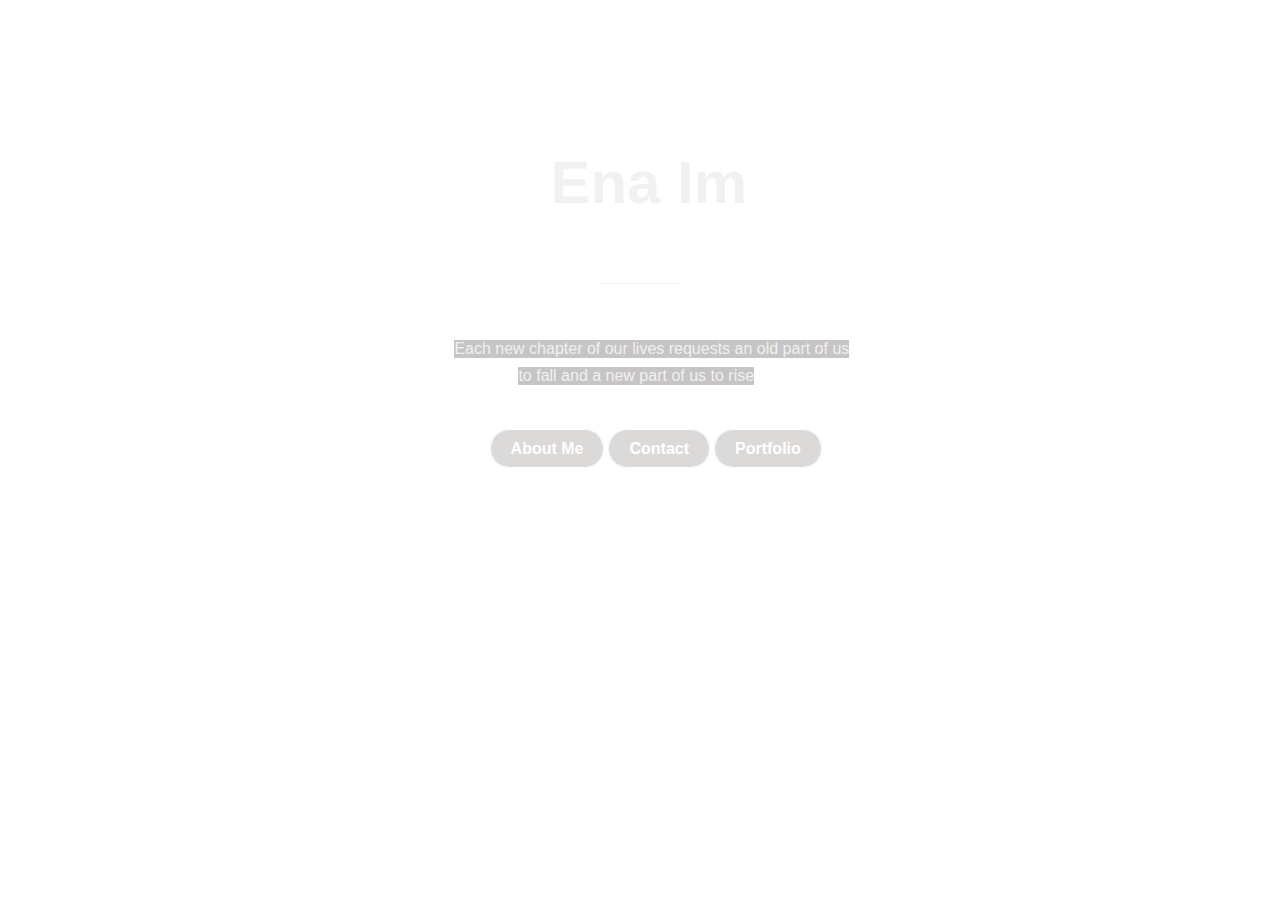
<file: index.html>
<!DOCTYPE html>
<head>
    <title>Ena Im</title>
    <link rel="stylesheet" type="text/css" href="Style.css">
        <style type="text/css">
        body {
            background-image: url("https://www.nationalgeographic.com/content/dam/photography/rights-exempt/best-of-photo-of-the-day/2018/landscapes/39-best_pod_landscapes.jpg");
            background-repeat: no-repeat;
            background-size: cover
            }
        </style>
</head>
<body>
    <header>
        <div class="title">
            <h1>Ena Im</h1>
        </div>
        <p>__________</p>
        </div>
        <div class="Button">
            <a href=" ./About.html" class="About"><b>About Me</b></a>
            <a href=" ./Contact.html" class="About"><b>Contact</b></a>
            <a href="http://ena.ligeracademyblog.org/" class="About"><b>Portfolio</b></a>   
        </div>
    </header>
<body>
    <p id="quote">Each new chapter of our lives requests an old part of us </p>
    <p id="quote1">to fall and a new part of us to rise</p>
</body>
</file>
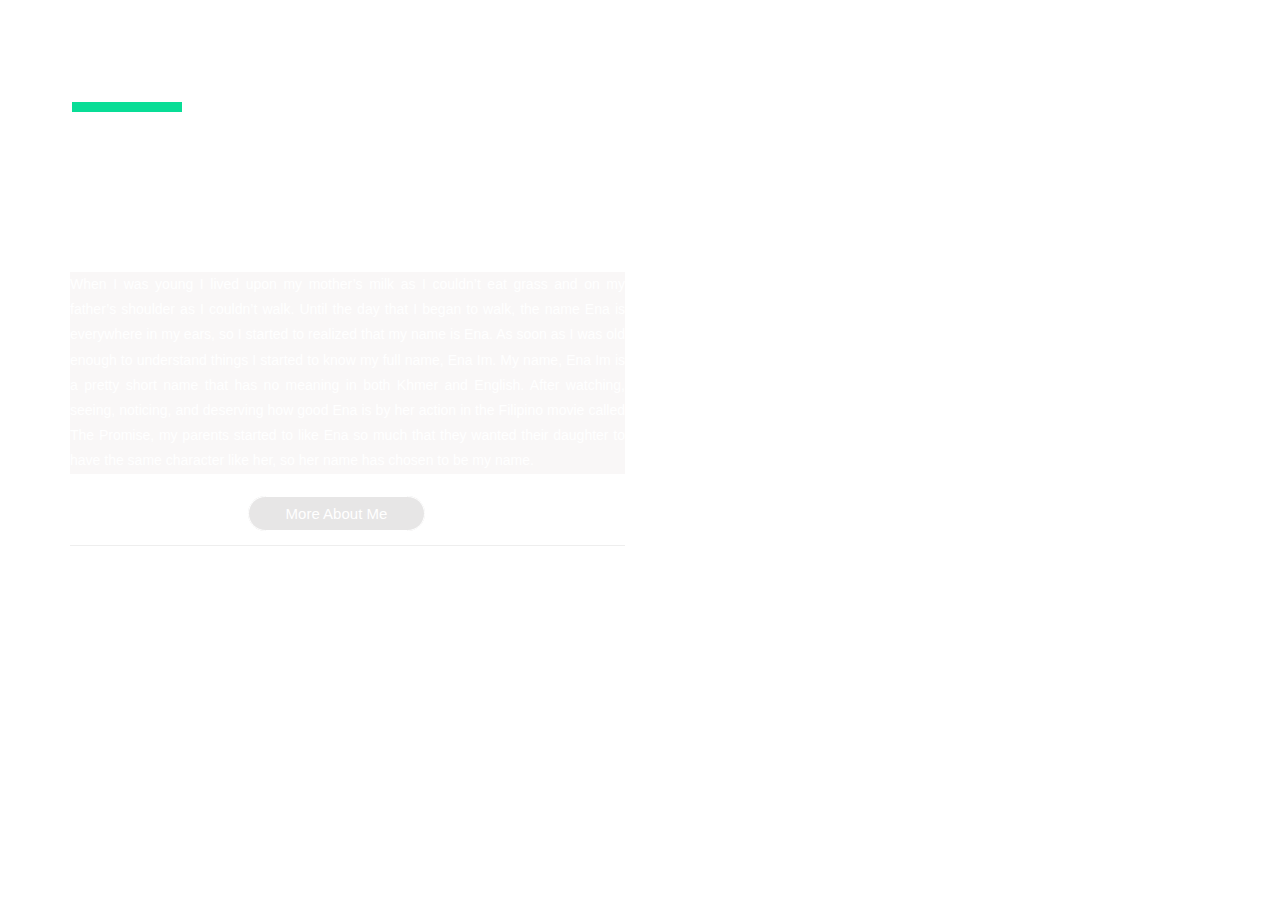
<file: About.html>
<!DOCTYPE html>
<html lang="en">
    <head>
        <meta charset="UTF-8">
        <title>About me</title>
        <link rel="stylesheet" href="https://maxcdn.bootstrapcdn.com/bootstrap/3.4.0/css/bootstrap.min.css">
        <style>
            body{
                background-image: url(https://s2.best-wallpaper.net/wallpaper/1680x1050/1107/Squirrel-in-the-grass_1680x1050.jpg);
                background-size: cover;
                font-family:Cambria, Cochin, Georgia, Times, 'Times New Roman', serif;
                overflow: hidden;
            }

            .main-banner-section{
                position: relative;
                padding: 90px 0px 250px;
                background-repeat: no-repeat;
                background-position: top center;
                background-size: cover;   
            }
            .main-banner-section .text p{
                color:white;
            }
            p, .text{
                position: relative;
                line-height: 1.8em;
                font-family: 'Trebuchet MS', 'Lucida Sans Unicode', 'Lucida Grande', 'Lucida Sans', Arial, sans-serif;
                text-align: justify;
                background-color: rgba(212, 189, 189, 0.068);                  
            }

            .sec-title.light, .sec-title.light h2{
                color:white;
            }
            
            .sec-title .title{
                position: relative;
                color: #414857;
                font-size: 17px;
                margin-bottom: 33px;
                text-transform: capitalize;
                padding-left: 133px;
            }

            .sec-title:before{
                position: absolute;
                content: '';
                left: 17px;
                top:12px;
                height:10px;
                width:110px;
                background: rgb(8, 221, 150);
            }

            .About{
                position: relative;
                line-height: 20px;
                left:32%;
                color:#fff;
                font-size: 15px;
                font-family:'Lucida Sans', 'Lucida Sans Regular', 'Lucida Grande', 'Lucida Sans Unicode', Geneva, Verdana, sans-serif;
                font-weight:500;
                border: 1px solid #fff;
                border-radius: 30px;
                background: rgba(121, 114, 114, 0.178);
                text-transform: capitalize;
                padding: 8px 37px 8px;
            }
            
            .About:hover{
                background-color:rgba(198, 221, 155, 0.815);
                text-decoration: none;
                color:rgb(44, 65, 24);
                border: 1px solid white;
            }

            

        </style>
    </head>
<body>
    <section class="main-banner-section container">
        <div class="auto-container">
            <div class="inner-container">
                <div class="sec-title light col-md-6">
                    <div class="title"> </div>
                    <h2>Liger Leadership Academy <br>
                    <span style="font-size:60px;">Ena Im</span></h2>
                
                    <br><br>
                    <div class="text">
                    <p>
                    When I was young I lived upon my mother’s milk as I couldn’t 
                    eat grass and on my father’s shoulder as I couldn’t walk. 
                    Until the day that I began to walk, the name Ena is everywhere in my ears,
                    so I started to realized that my name is Ena. As soon as I was old enough
                    to understand things I started to know my full name, Ena Im. My name, Ena Im 
                    is a pretty short name that has no meaning in both Khmer and English. 
                    After watching, seeing, noticing, and deserving how good Ena is by her 
                    action in the Filipino movie called The Promise, my parents started to like Ena 
                    so much that they wanted their daughter to have the same character like her, so 
                    her name has chosen to be my name. 
            
                    
                    </div>
                    <br>

                    
                    <div class="Button">
                        <a href=" ./More-About-Me.html" class="About">More about me</a>
                    </div>
                    <hr>
                    <br><br><br>
                </div>
            </div>
        </div>
    </section>
</body>
</file>
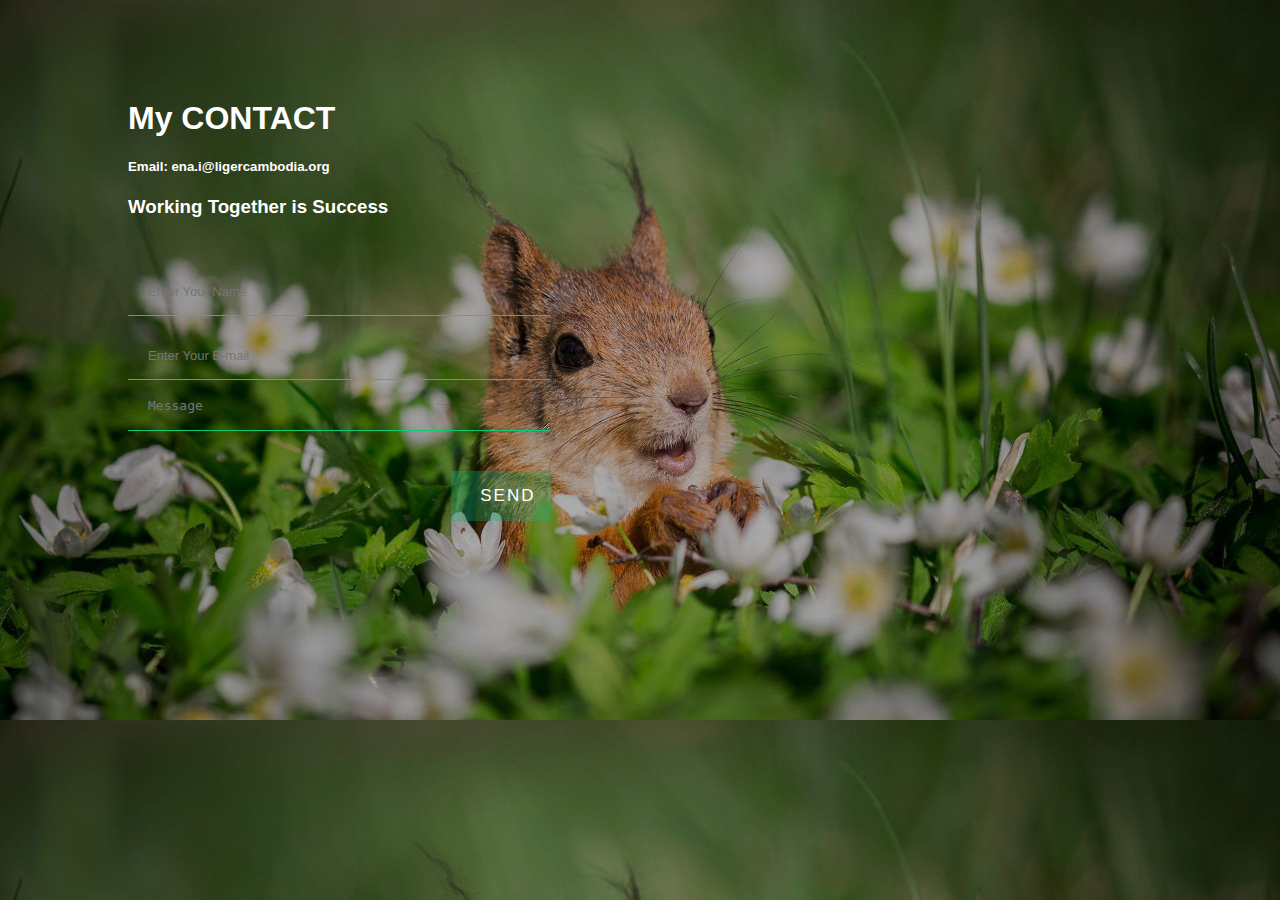
<file: Contact.html>
<!DOCTYPE html>
<html>
<head>
    <title>Contact form</title>
    <link rel="stylesheet" type="text/css" href="contact.css">
</head>
<body>
    <div class="title">
        <h1>My CONTACT</h1>
        <h5>Email: ena.i@ligercambodia.org</h5>
        <h3>Working Together is Success</h3>
    </div>

    <div class="box">
        <form>
            <input type="text" name="name" class="form-control" placeholder="Enter Your Name" required><br>
            <input type="email" name="name" class="form-control" placeholder="Enter Your E-mail" required><br>
            <textarea name="message" class="form-control" placeholder="Message" row="4" required></textarea><br>
            <input type="submit" name="" class="form-control submit" value="SEND">
        </form>
    </div>
</body>
</html>
</file>
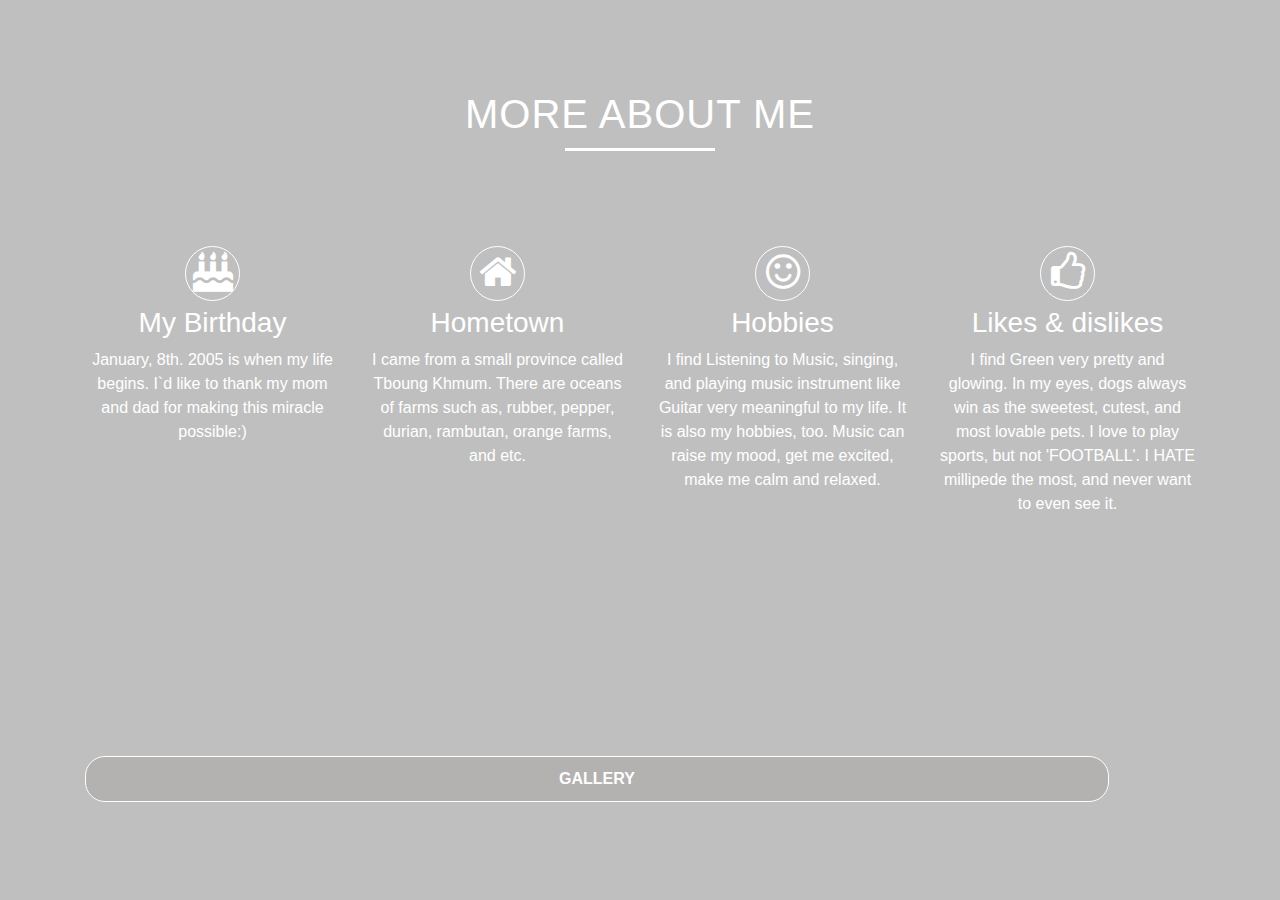
<file: More-About-Me.html>
<html>
<head>
    <title>More about me Section</title>
    <link rel="stylesheet" type="text/css" href="mbm.css">
    <link href="https://stackpath.bootstrapcdn.com/bootstrap/4.3.1/css/bootstrap.min.css" 
    rel="stylesheet">
    <link href="https://stackpath.bootstrapcdn.com/font-awesome/4.7.0/css/font-awesome.min.css"
        rel="stylesheet">
</head>
<body>
    <div class="container">
        <div class="mbm">
            <h1>MORE ABOUT ME</h1>
        </div>
        
        <div class="row">
            <div class="col-md-3 text-center">
                <div class="icon">
                        <i class="fa fa-birthday-cake"></i>
                </div>
                <h3>My Birthday</h3>
                <p>January, 8th. 2005 is when my life begins. I`d like to thank my mom and dad for making this miracle possible:) </p>
            </div>
            <div class="col-md-3 text-center">
                <div class="icon">
                    <i class="fa fa-home"></i>
                </div>
                <h3>Hometown</h3>
                <p>I came from a small province called Tboung Khmum. There are oceans of farms such as, rubber, pepper, durian, rambutan, orange farms, and etc.</p>
            </div>
            <div class="col-md-3 text-center">
                <div class="icon">
                        <i class="fa fa-smile-o"></i>
                </div>
                <h3>Hobbies</h3>
                <p>I find Listening to Music, singing, and playing music instrument like Guitar very meaningful to my life. It is also my hobbies, too. 
                        Music can raise my mood, get me excited, make me calm and relaxed.</p>
            </div>
            <div class="col-md-3 text-center">
                <div class="icon">
                        <i class="fa fa-thumbs-o-up"></i>
                </div>
                <h3>Likes & dislikes</h3>
                <p>I find Green very pretty and glowing. In my eyes, dogs always win as the sweetest, cutest, and most lovable pets. I love to play sports, but not 'FOOTBALL'. I HATE millipede the most, and never want to even see it.</p>
            </div>

        </div>
        <body>
                <div class="Button">
                    <a href=" ./gallery.html" class="About"><b>GALLERY</b></a>
        </body>
        



















    </div>
</body>
</html>
</file>
<file: Style.css>
.title h1{
    position: absolute;
    top: 12%;
    left:43%;
    color:rgb(241, 241, 241);
    font-size: 60px;
    font-family: 'Segoe UI', Tahoma, Geneva, Verdana, sans-serif;
}
 
p {
    color: rgb(241, 241, 241);
    position: absolute;
    top: 28%;
    left:47%;

}
 
.Button{
    position: absolute;
    top: 40%;
    left: 32%;
    transform: translate3d(-50%,-50%);
    padding: 80px;
}
 
.About{
    border: 1px solid #fff;
    padding: 10px 20px;
    color:#fff;
    text-decoration: none;
    transition: 0.5s ease;
    border-radius: 20px;
    font-family: 'Lucida Sans', 'Lucida Sans Regular', 'Lucida Grande', 'Lucida Sans Unicode', Geneva, Verdana, sans-serif;
    background-color: rgba(163, 153, 153, 0.377);
}
 
.About:hover{
    background-color:#fff;
    color:rgb(33, 165, 92);
}

#quote{
    color: rgb(241, 241, 241);
    background-color: rgba(70, 65, 65, 0.308);
    position: absolute;
    top: 36%;
    left:35.5%;
    font-family: 'Trebuchet MS', 'Lucida Sans Unicode', 'Lucida Grande', 'Lucida Sans', Arial, sans-serif;
}
#quote1{
    color: rgb(241, 241, 241);
    background-color: rgba(70, 65, 65, 0.308);
    position: absolute;
    top: 39%;
    left:40.5%;
    font-family: 'Trebuchet MS', 'Lucida Sans Unicode', 'Lucida Grande', 'Lucida Sans', Arial, sans-serif;
}
</file>
<file: contact.css>
body{
    margin: 0;
    padding: 0;
    position: absolute;
    left: 10%;
    background: url(cool.jpg);
    background-size: cover;
    font-family: 'Lucida Sans', 'Lucida Sans Regular', 'Lucida Grande', 'Lucida Sans Unicode', Geneva, Verdana, sans-serif;
}

.title{
    margin-top: 100px;
    color: #fff;
}

.title h1{
    font-size: 32px;
    line-height: 
}

form{
    margin-top: 50px;
}

.form-control{
    width: 400px;
    background: transparent;
    border: none;
    outline:none;
    border-bottom: 1px solid rgb(11, 204, 114);
    color: #fff;
    font-size: 13px;
    margin-bottom: 16px;
    padding-left: 20px;
    
}

.form-control:focus{
    box-shadow: 0 0 10px 4px #0abe79;
}

input{
    height: 45px;
}

form .submit{
    background-color: #0abe794d;
    border-color: transparent;
    color: rgb(255, 255, 255);
    font-size: 17px;
    letter-spacing: 2px;
    height: 50px;
    width: 100px;
    margin-top: 20px;
    position:absolute;
    left: 76.5%;


}

form .submit:hover{
    background-color: #0abe791f;
    cursor: pointer;
}
</file>
<file: mbm.css>
body{
    background-image: linear-gradient(rgba(0, 0, 0, 0.25),rgba(0,0,0,0.25)), url(https://rogersphotography.com/wp-content/uploads/2017/05/773A5509.jpg);
    background-size: cover;
    background-position: center;
    color:#fff !important;
}

.mbm{
    margin: 90px auto;
    text-align: center;
}
h1{
    font-family: sans-serif;
    letter-spacing: 1px;
}

h1:after{
    content: '';
    background: white;
    display: block;
    width: 150px;
    height:3px;
    margin: 10px auto;
}

.icon{
    font-size: 40px;
    margin: 5px auto;
    padding: 5px;
    height: 55px;
    width: 55px;
    border: 1px solid white;
    border-radius: 50%;
}

.col-md-3:hover{
    box-shadow: 5px 7px 9px -3px rgba(255,255,255,0.5);
    cursor: pointer;
}

.About{
    position: absolute;
    top: 84%;
    width: 80%;
    border: 1px solid #fff;
    padding: 10px 20px;
    color:#fff;
    text-decoration: none;
    text-align: center;
    transition: 0.5s ease;
    border-radius: 20px;
    font-family: 'Lucida Sans', 'Lucida Sans Regular', 'Lucida Grande', 'Lucida Sans Unicode', Geneva, Verdana, sans-serif;
    background-color: rgba(163, 153, 153, 0.377);
}

.about:hover{
    background-color:rgba(255, 255, 255, 0.74);
    color:rgb(33, 165, 92);
}
</file>
